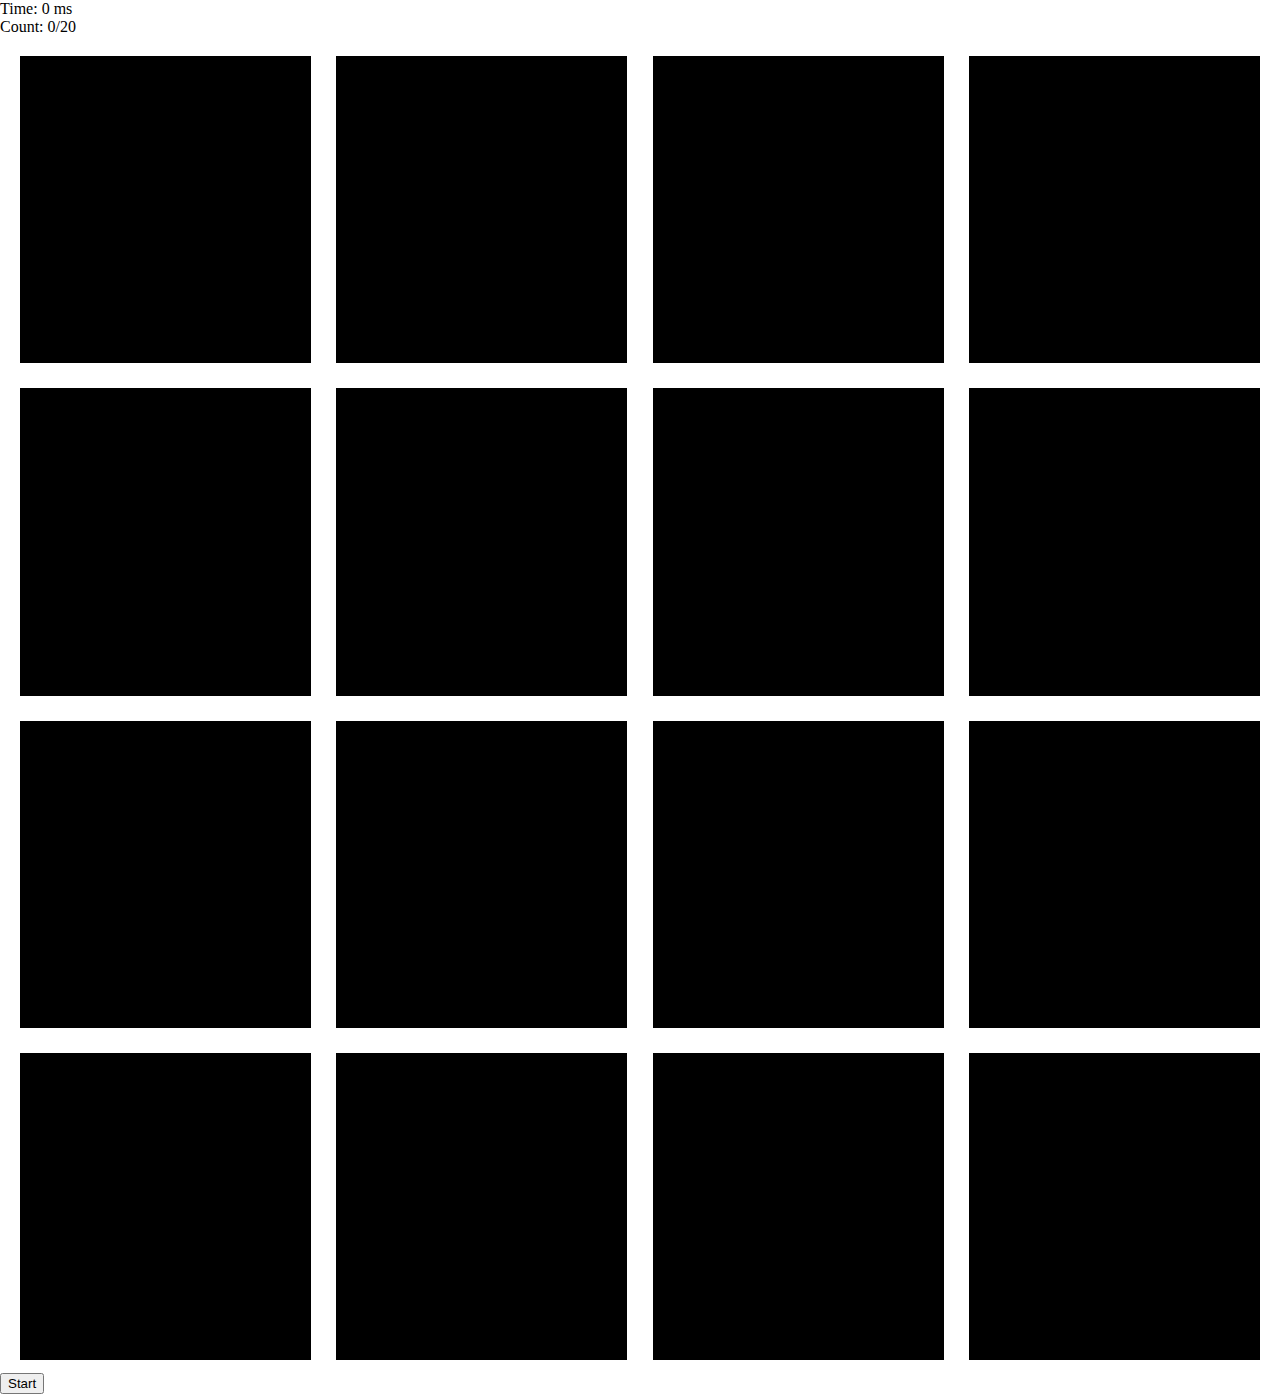
<file: index.htm>
<!DOCTYPE html>
<html lang="en">
    <head>
        <meta charset="UTF-8" />
        <meta name="viewport" content="width=device-width, initial-scale=1.0" />
        <title>Document</title>
        <script
            src="https://code.jquery.com/jquery-3.5.1.min.js"
            integrity="sha256-9/aliU8dGd2tb6OSsuzixeV4y/faTqgFtohetphbbj0="
            crossorigin="anonymous"
        ></script>
        <script>
            $(document).ready(function () {
                function updateDisplay() {
                    var value = parseInt($('#timer').find('.value').text(), 10);

                    value++;
                    $('#timer').find('.value').text(value);
                }
                $('.start').on('click', function () {
                    $('#timer .value').text('0');
                    $(this).attr('disabled', true);
                    let count = 0;
                    $('#count').text(`Count ${count}/20`);
                    let timer = setInterval(updateDisplay, 10);
                    let green = Math.floor(Math.random() * 16) + 1;
                    $(`section div:nth-child(${green})`).addClass('green');
                    $('section div').on('click', function () {
                        if ($(this).hasClass('green')) {
                            count++;
                            $('#count').text(`Count ${count}/20`);
                            $(this).removeAttr('class');
                            let prev = green;
                            while (prev == green) {
                                green = Math.floor(Math.random() * 16) + 1;
                            }
                            $(`section div:nth-child(${green})`).addClass(
                                'green'
                            );
                        }
                        if (count > 19) {
                            clearInterval(timer);
                            $('section div').removeAttr('class');
                            $('.start').removeAttr('disabled');
                            count = 0;
                        }
                    });
                });
            });
        </script>
        <style>
            html,
            body {
                margin: 0;
            }
            .w {
                overflow: hidden;
            }
            section {
                margin: -1%;
                padding: 20px;
            }
            section div {
                background: #000;
                float: left;
                height: 24vw;
                margin: 1%;
                width: 23%;
            }
            .green {
                background: greenyellow !important;
            }
        </style>
    </head>
    <body>
        <div class="w">
            <div id="timer">Time: <span class="value">0</span> ms</div>
            <div id="count">Count: 0/20</div>

            <section>
                <div></div>
                <div></div>
                <div></div>
                <div></div>
                <div></div>
                <div></div>
                <div></div>
                <div></div>
                <div></div>
                <div></div>
                <div></div>
                <div></div>
                <div></div>
                <div></div>
                <div></div>
                <div></div>
            </section>
            <button class="start">Start</button>
        </div>
    </body>
</html>
</file>
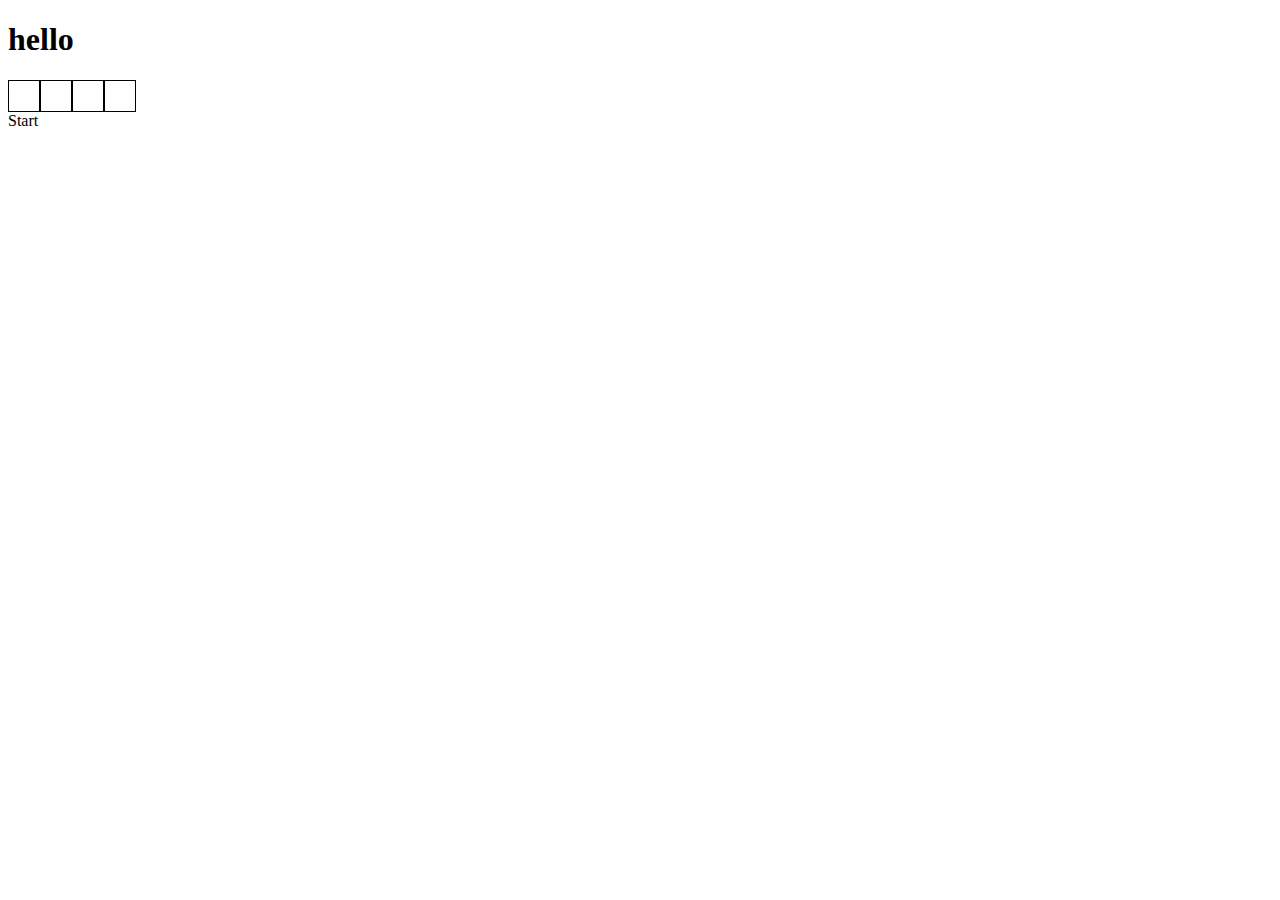
<file: index.html>
<!DOCTYPE html>
<html lang="en">

<head>
    <meta charset="UTF-8">
    <meta name="viewport" content="width=device-width, initial-scale=1.0">
    <link rel="stylesheet" href="styles.css" />
    <title>1Drink</title>
</head>

<body>
    <h1>hello</h1>
    <div class='tiles'>
        <div class='tile'>
            <div class='tile1'></div>
        </div>
        <div class='tile'>
            <div class='tile2'></div>
        </div>

        <div class='tile'>
            <div class='tile3'></div>
        </div>

        <div class='tile'>
            <div class='tile4'></div>
        </div>

    </div>



    </div>

    <tile type='tile' class='startButton'>Start</tile>

    <script src="script.js"></script>
</body>

</html>
</file>
<file: styles.css>
.tiles{
    display: flex;

}

.tile{
    height: 30px;
    width: 30px;
    border: solid 1px;
}

.tile1{
    background-color: red;
}
.tile2{
    background-color: red;
}
.tile3{
    background-color: red;
}
.tile4{
    background-color: red;
}
</file>
